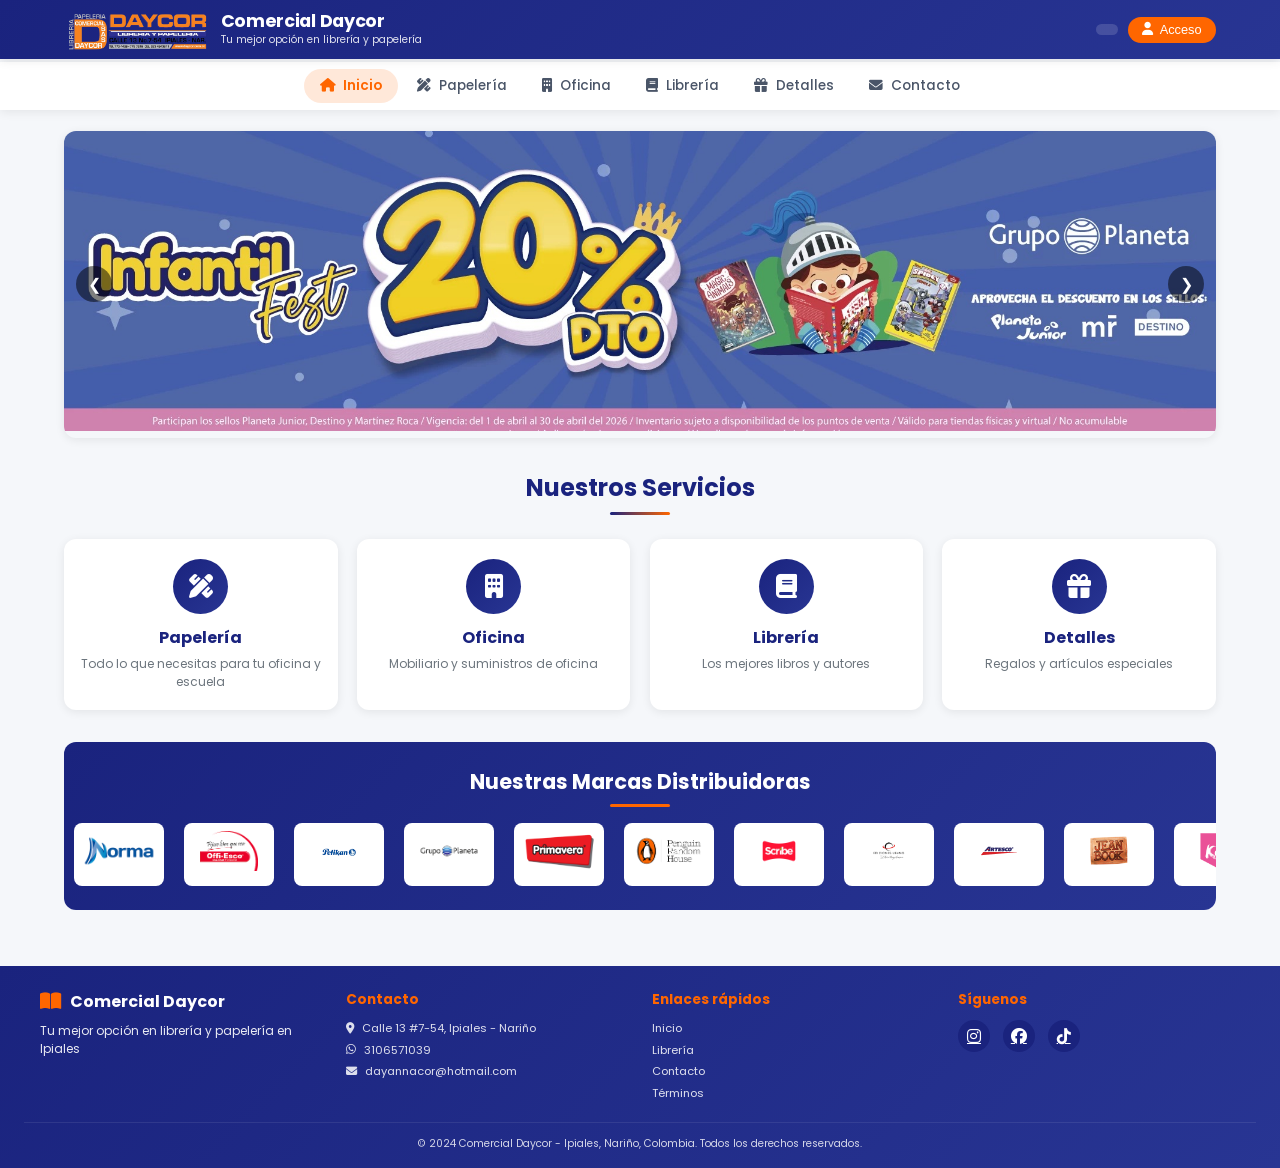
<file: index.html>
<!DOCTYPE html>
<html lang="es">
<head>
    <meta charset="UTF-8">
    <meta name="viewport" content="width=device-width, initial-scale=1.0, user-scalable=yes, viewport-fit=cover">
    <title>Comercial Daycor - Librería y Papelería</title>
    <link rel="stylesheet" href="styles.css">
    <link href="https://fonts.googleapis.com/css2?family=Poppins:wght@300;400;500;600;700;800&display=swap" rel="stylesheet">
    <link rel="stylesheet" href="https://cdnjs.cloudflare.com/ajax/libs/font-awesome/6.4.0/css/all.min.css">
    <script src="https://cdn.sheetjs.com/xlsx-0.20.2/package/dist/xlsx.full.min.js"></script>
</head>
<body>
    <header>
        <div class="header-container">
            <div class="logo-container">
                <img src="img/Logo_Sin_fondo.png" alt="Logo Daycor" class="logo" onerror="this.src='https://placehold.co/40x40/1a237e/white?text=DC'">
                <div class="logo-text">
                    <h1 class="empresa-nombre">Comercial Daycor</h1>
                    <span class="empresa-slogan">Tu mejor opción en librería y papelería</span>
                </div>
            </div>
            <div class="user-actions">
                <div id="userInfo" class="user-info"></div>
                <button id="cartBtn" class="btn-cart" style="display: none;"><i class="fas fa-shopping-cart"></i><span class="cart-count" id="cartCount">0</span></button>
                <button id="loginBtn" class="btn-login"><i class="fas fa-user"></i> <span>Acceso</span></button>
                <button id="logoutBtn" class="btn-logout" style="display: none;"><i class="fas fa-sign-out-alt"></i> <span>Salir</span></button>
            </div>
        </div>
    </header>

    <nav class="main-nav">
        <div class="nav-container">
            <ul class="nav-menu" id="navMenu">
                <li class="nav-item active" data-modulo="inicio"><a href="#inicio"><i class="fas fa-home"></i><span>Inicio</span></a></li>
                <li class="nav-item" data-modulo="papeleria"><a href="#papeleria"><i class="fas fa-pencil-ruler"></i><span>Papelería</span></a></li>
                <li class="nav-item" data-modulo="oficina"><a href="#oficina"><i class="fas fa-building"></i><span>Oficina</span></a></li>
                <li class="nav-item" data-modulo="libreria"><a href="#libreria"><i class="fas fa-book"></i><span>Librería</span></a></li>
                <li class="nav-item" data-modulo="detalles"><a href="#detalles"><i class="fas fa-gift"></i><span>Detalles</span></a></li>
                <li class="nav-item" data-modulo="contacto"><a href="#contacto"><i class="fas fa-envelope"></i><span>Contacto</span></a></li>
                <li class="nav-item admin-only-item" data-modulo="admin" id="adminNavItem" style="display: none;"><a href="#admin"><i class="fas fa-cog"></i><span>Administración</span></a></li>
            </ul>
        </div>
    </nav>

    <main class="main-content" id="mainContent">
        <!-- Página de Inicio -->
        <div id="inicio" class="page active">
            <section class="carousel-section">
                <div class="carousel-container">
                    <div class="carousel-slides">
                        <div class="carousel-slide"><img src="img/promociones/promocion_1.jpg" alt="Ofertas de Temporada" onerror="this.src='https://placehold.co/1200x350/1a237e/white?text=Ofertas+de+Temporada'"></div>
                        <div class="carousel-slide"><img src="img/promociones/promocion_2.jpg" alt="Descuentos en Librería" onerror="this.src='https://placehold.co/1200x350/ff6600/white?text=Descuentos+en+Librería'"></div>
                        <div class="carousel-slide"><img src="img/promociones/promocion_3.jpg" alt="Ofertas en Papelería" onerror="this.src='https://placehold.co/1200x350/1a237e/white?text=Ofertas+en+Papelería'"></div>
                    </div>
                    <button class="carousel-btn prev" id="prevBtn">❮</button>
                    <button class="carousel-btn next" id="nextBtn">❯</button>
                </div>
            </section>

            <section class="modules-cards">
                <h2 class="section-title">Nuestros Servicios</h2>
                <div class="cards-grid">
                    <div class="module-card" data-modulo="papeleria"><div class="module-card-icon"><i class="fas fa-pencil-ruler"></i></div><h3>Papelería</h3><p>Todo lo que necesitas para tu oficina y escuela</p></div>
                    <div class="module-card" data-modulo="oficina"><div class="module-card-icon"><i class="fas fa-building"></i></div><h3>Oficina</h3><p>Mobiliario y suministros de oficina</p></div>
                    <div class="module-card" data-modulo="libreria"><div class="module-card-icon"><i class="fas fa-book"></i></div><h3>Librería</h3><p>Los mejores libros y autores</p></div>
                    <div class="module-card" data-modulo="detalles"><div class="module-card-icon"><i class="fas fa-gift"></i></div><h3>Detalles</h3><p>Regalos y artículos especiales</p></div>
                </div>
            </section>

            <section class="brands-section" id="brandsSection">
                <h2 class="section-title">Nuestras Marcas Distribuidoras</h2>
                <div class="brands-carousel-container">
                    <div class="brands-carousel" id="brandsCarousel">
                        <div class="brand-item"><img src="img/logo_Norma_sin_fondo.png" alt="Norma" onerror="this.src='https://placehold.co/80x50/ffffff/1a237e?text=Norma'"></div>
                        <div class="brand-item"><img src="img/logo_offiesco_Sin_Fondo.png" alt="Offiesco" onerror="this.src='https://placehold.co/80x50/ffffff/1a237e?text=Offiesco'"></div>
                        <div class="brand-item"><img src="img/logo_pelikan_Sin_Fondo.png" alt="Pelikan" onerror="this.src='https://placehold.co/80x50/ffffff/1a237e?text=Pelikan'"></div>
                        <div class="brand-item"><img src="img/Logo_planeta_Sin_Fondo.png" alt="Planeta" onerror="this.src='https://placehold.co/80x50/ffffff/1a237e?text=Planeta'"></div>
                        <div class="brand-item"><img src="img/logo_primavera_Sin_Fondo.png" alt="Primavera" onerror="this.src='https://placehold.co/80x50/ffffff/1a237e?text=Primavera'"></div>
                        <div class="brand-item"><img src="img/logo_random_Sin_Fondo.png" alt="Random" onerror="this.src='https://placehold.co/80x50/ffffff/1a237e?text=Random'"></div>
                        <div class="brand-item"><img src="img/logo_scribe_Sin_Fondo.png" alt="Scribe" onerror="this.src='https://placehold.co/80x50/ffffff/1a237e?text=Scribe'"></div>
                        <div class="brand-item"><img src="img/logo_urano_sin_fondo.png" alt="Urano" onerror="this.src='https://placehold.co/80x50/ffffff/1a237e?text=Urano'"></div>
                        <div class="brand-item"><img src="img/Logo_Artesco_Sin_Fondo.png" alt="Artesco" onerror="this.src='https://placehold.co/80x50/ffffff/1a237e?text=Artesco'"></div>
                        <div class="brand-item"><img src="img/Logo_JeanBook__Sin_Fondo.png" alt="Jean Book" onerror="this.src='https://placehold.co/80x50/ffffff/1a237e?text=Jean+Book'"></div>
                        <div class="brand-item"><img src="img/Logo_Kiut_Sin_Fondo.png" alt="Kiut" onerror="this.src='https://placehold.co/80x50/ffffff/1a237e?text=Kiut'"></div>
                    </div>
                </div>
            </section>
        </div>

        <!-- Módulos en construcción -->
        <div id="papeleria" class="page"><div class="construction"><i class="fas fa-hard-hat"></i><h2>Módulo Papelería</h2><p>Pronto tendremos disponible toda nuestra línea de papelería</p><div class="construction-progress"><div class="progress-bar"></div><span>En desarrollo... 60%</span></div></div></div>
        <div id="oficina" class="page"><div class="construction"><i class="fas fa-hard-hat"></i><h2>Módulo Oficina</h2><p>Estamos preparando el mejor mobiliario para tu oficina</p><div class="construction-progress"><div class="progress-bar"></div><span>En desarrollo... 40%</span></div></div></div>
        <div id="detalles" class="page"><div class="construction"><i class="fas fa-hard-hat"></i><h2>Módulo Detalles</h2><p>Pronto encontrarás los mejores detalles y regalos</p><div class="construction-progress"><div class="progress-bar"></div><span>En desarrollo... 30%</span></div></div></div>

        <!-- Módulo Librería -->
        <div id="libreria" class="page">
            <div class="library-layout">
                <aside class="library-filters">
                    <div class="filter-section"><h3><i class="fas fa-search"></i> Búsqueda</h3><input type="text" id="searchBooksInput" placeholder="Buscar libros..."></div>
                    <div class="filter-section"><h3><i class="fas fa-tag"></i> Categorías</h3><div class="filter-options"><label><input type="checkbox" class="category-filter" value="Romance"> Romance</label><label><input type="checkbox" class="category-filter" value="Acción"> Acción</label><label><input type="checkbox" class="category-filter" value="Suspenso"> Suspenso</label><label><input type="checkbox" class="category-filter" value="Superación"> Superación</label><label><input type="checkbox" class="category-filter" value="Ciencia Ficción"> Ciencia Ficción</label><label><input type="checkbox" class="category-filter" value="Aventura"> Aventura</label></div></div>
                    <div class="filter-section"><h3><i class="fas fa-building"></i> Editoriales</h3><div class="filter-options" id="publisherFilters"></div></div>
                    <div class="filter-section"><h3><i class="fas fa-user"></i> Autores</h3><div class="filter-options" id="authorFilters"></div></div>
                    <div class="filter-section"><h3><i class="fas fa-dollar-sign"></i> Rango de Precios</h3><div class="price-range"><input type="range" id="priceMin" min="0" max="200000" step="5000" value="0"><input type="range" id="priceMax" min="0" max="200000" step="5000" value="200000"><div class="price-values"><span>$<span id="minPriceVal">0</span></span><span>$<span id="maxPriceVal">200,000</span></span></div></div></div>
                    <div class="filter-section"><h3><i class="fas fa-fire"></i> Promociones</h3><label><input type="checkbox" id="promoOnly"> Solo en promoción</label></div>
                    <button id="clearFilters" class="btn-clear-filters"><i class="fas fa-eraser"></i> Limpiar filtros</button>
                </aside>

                <div class="library-main">
                    <div class="library-header"><h2><i class="fas fa-book-open"></i> Librería Daycor</h2><div class="library-actions"><select id="sortBy" class="sort-select"><option value="default">Ordenar por</option><option value="price_asc">Precio: menor a mayor</option><option value="price_desc">Precio: mayor a menor</option><option value="title_asc">Título: A-Z</option><option value="title_desc">Título: Z-A</option></select><div class="view-toggle"><button class="view-btn active" data-view="grid"><i class="fas fa-th"></i></button><button class="view-btn" data-view="list"><i class="fas fa-list"></i></button></div></div></div>
                    <div class="books-grid-view" id="libreriaProductsGrid"></div>
                </div>
            </div>
        </div>

        <!-- Módulo Contacto -->
        <div id="contacto" class="page">
            <div class="contact-container">
                <div class="contact-info">
                    <h2><i class="fas fa-map-marker-alt"></i> Nuestras Sedes</h2>
                    <div class="sede"><h3><i class="fas fa-star"></i> Sede Principal</h3><p><i class="fas fa-location-dot"></i> Calle 13 #7-54, Ipiales - Nariño</p><p><i class="fas fa-clock"></i> Lunes a Sábado 8:00 AM - 7:00 PM</p></div>
                    <div class="sede"><h3><i class="fas fa-store"></i> Sucursal</h3><p><i class="fas fa-location-dot"></i> Carrera 6 #14-82, Ipiales - Nariño</p><p><i class="fas fa-clock"></i> Lunes a Sábado 9:00 AM - 6:00 PM</p></div>
                    <div class="contact-details"><h3><i class="fas fa-phone"></i> Contacto</h3><p><i class="fab fa-whatsapp"></i> WhatsApp: 3106571039</p><p><i class="fas fa-envelope"></i> Correo: dayannacor@hotmail.com</p></div>
                    <div class="social-links"><h3>Redes Sociales</h3><div class="social-icons"><a href="#"><i class="fab fa-instagram"></i></a><a href="#"><i class="fab fa-facebook"></i></a><a href="#"><i class="fab fa-tiktok"></i></a></div></div>
                </div>
                <div class="contact-form">
                    <h2><i class="fas fa-comment-alt"></i> PQRS</h2>
                    <form id="pqrsForm">
                        <input type="text" id="contactName" placeholder="Nombre Completo" required>
                        <input type="email" id="contactEmail" placeholder="Correo Electrónico" required>
                        <input type="tel" id="contactPhone" placeholder="Teléfono" required>
                        <select id="requestType" required><option value="">Tipo de Solicitud</option><option value="Petición">📝 Petición</option><option value="Queja">⚠️ Queja</option><option value="Reclamo">📢 Reclamo</option><option value="Sugerencia">💡 Sugerencia</option></select>
                        <input type="text" id="contactSubject" placeholder="Asunto" required>
                        <textarea id="contactMessage" placeholder="Descripción" rows="5" required></textarea>
                        <button type="submit" class="btn-submit"><i class="fas fa-paper-plane"></i> Enviar</button>
                    </form>
                </div>
            </div>
        </div>

        <!-- Página de Administración -->
        <div id="admin" class="page">
            <div class="admin-layout">
                <aside class="admin-vertical-menu">
                    <div class="admin-menu-header"><i class="fas fa-user-shield"></i><h3>Panel de Control</h3><p>Bienvenido, <span id="adminName"></span></p></div>
                    <nav class="admin-vertical-nav">
                        <a href="#" class="admin-vertical-link active" data-admin-section="products"><i class="fas fa-boxes"></i><div class="admin-link-info"><span class="admin-link-title">Gestión de Productos</span><span class="admin-link-desc">Administrar inventario</span></div></a>
                        <a href="#" class="admin-vertical-link" data-admin-section="users"><i class="fas fa-users"></i><div class="admin-link-info"><span class="admin-link-title">Gestión de Usuarios</span><span class="admin-link-desc">Administrar cuentas</span></div></a>
                        <a href="#" class="admin-vertical-link" data-admin-section="menus"><i class="fas fa-bars"></i><div class="admin-link-info"><span class="admin-link-title">Gestión de Menús</span><span class="admin-link-desc">Activar/Inactivar módulos</span></div></a>
                        <a href="#" class="admin-vertical-link" data-admin-section="coupons"><i class="fas fa-ticket-alt"></i><div class="admin-link-info"><span class="admin-link-title">Gestión de Cupones</span><span class="admin-link-desc">Crear códigos de descuento</span></div></a>
                        <a href="#" class="admin-vertical-link" data-admin-section="images"><i class="fas fa-images"></i><div class="admin-link-info"><span class="admin-link-title">Gestión de Imágenes</span><span class="admin-link-desc">Administrar banners</span></div></a>
                    </nav>
                    <div class="admin-menu-footer"><button id="adminLogoutBtn" class="btn-admin-logout"><i class="fas fa-sign-out-alt"></i> Cerrar Sesión Admin</button></div>
                </aside>

                <div class="admin-content">
                    <!-- Gestión de Productos -->
                    <div id="adminProductsSection" class="admin-section active">
                        <div class="admin-container">
                            <h2><i class="fas fa-boxes"></i> Gestión de Productos</h2>
                            <div class="admin-tabs"><button class="admin-tab active" data-module-tab="papeleria">Papelería</button><button class="admin-tab" data-module-tab="oficina">Oficina</button><button class="admin-tab" data-module-tab="libreria">Librería</button><button class="admin-tab" data-module-tab="detalles">Detalles</button></div>
                            
                            <div class="bulk-upload-section"><h3><i class="fas fa-file-excel"></i> Carga Masiva</h3><div class="bulk-upload-info"><button id="downloadTemplateBtn" class="btn-template"><i class="fas fa-download"></i> Plantilla</button><button id="downloadCurrentDataBtn" class="btn-template btn-current"><i class="fas fa-database"></i> Exportar Datos</button><button id="uploadExcelBtn" class="btn-upload"><i class="fas fa-upload"></i> Cargar Excel</button><input type="file" id="excelUpload" accept=".xlsx, .xls, .csv" style="display: none;"><button id="updateFromExcelBtn" class="btn-update"><i class="fas fa-sync-alt"></i> Actualizar</button><span id="selectedModule" class="selected-module">Papelería</span></div></div>
                            
                            <div class="product-form">
                                <h3><i class="fas fa-plus-circle"></i> Agregar Producto</h3>
                                <div class="form-row-group"><div class="form-group"><label>Código:</label><input type="text" id="productCode" placeholder="Ej: PAP-001"></div><div class="form-group"><label>Referencia:</label><input type="text" id="productReference" placeholder="Ej: REF-001"></div></div>
                                <div class="form-group"><label>Descripción:</label><input type="text" id="productDescription" placeholder="Nombre del producto"></div>
                                <div class="form-row-group"><div class="form-group"><label>Precio Unitario:</label><input type="number" id="productPriceUnit" placeholder="0"></div><div class="form-group"><label>Precio x6:</label><input type="number" id="productPricePack" placeholder="0"></div></div>
                                <div class="form-group"><label>URL Imagen:</label><input type="text" id="productImageUrl" placeholder="https://placehold.co/300x200/1a237e/white?text=Producto"></div>
                                <div class="form-group" id="bookSummaryField" style="display:none"><label><i class="fas fa-align-left"></i> Resumen del libro:</label><textarea id="productSummary" rows="3" placeholder="Escriba un resumen del libro..." style="width:100%;padding:0.6rem;border:2px solid #e0e5ec;border-radius:8px"></textarea></div>
                                <div class="form-row-group"><div class="form-group"><label>Estado:</label><select id="productStatus"><option value="activo">Activo</option><option value="inactivo">Inactivo</option></select></div></div>
                                <button id="saveProductBtn" class="btn-save"><i class="fas fa-save"></i> Guardar</button>
                            </div>
                            
                            <div class="products-section"><h3>Productos</h3><div class="products-grid" id="productsGrid"></div></div>
                        </div>
                    </div>

                    <!-- Gestión de Usuarios -->
                    <div id="adminUsersSection" class="admin-section"><div class="admin-container"><h2><i class="fas fa-users"></i> Gestión de Usuarios</h2><div class="users-actions"><button id="activateAllUsers" class="btn-action btn-success"><i class="fas fa-check-double"></i> Activar Todos</button><button id="deactivateAllUsers" class="btn-action btn-danger"><i class="fas fa-ban"></i> Inactivar Todos</button></div><div class="users-table-container"><table class="users-table"><thead><tr><th><input type="checkbox" id="selectAllUsers"></th><th>ID</th><th>Nombre</th><th>Correo</th><th>Teléfono</th><th>Rol</th><th>Estado</th><th>Acciones</th></tr></thead><tbody id="usersTableBody"></tbody></table></div></div></div>

                    <!-- Gestión de Menús -->
                    <div id="adminMenusSection" class="admin-section"><div class="admin-container"><h2><i class="fas fa-bars"></i> Gestión de Menús</h2><div class="menus-grid" id="menusGrid"><div class="menu-item" data-menu="papeleria"><div class="menu-icon"><i class="fas fa-pencil-ruler"></i></div><div class="menu-info"><h3>Papelería</h3><p>Módulo de productos de papelería</p></div><label class="switch"><input type="checkbox" class="menu-toggle" data-menu="papeleria"><span class="slider round"></span></label></div><div class="menu-item" data-menu="oficina"><div class="menu-icon"><i class="fas fa-building"></i></div><div class="menu-info"><h3>Oficina</h3><p>Módulo de productos de oficina</p></div><label class="switch"><input type="checkbox" class="menu-toggle" data-menu="oficina"><span class="slider round"></span></label></div><div class="menu-item" data-menu="libreria"><div class="menu-icon"><i class="fas fa-book"></i></div><div class="menu-info"><h3>Librería</h3><p>Módulo de libros y publicaciones</p></div><label class="switch"><input type="checkbox" class="menu-toggle" data-menu="libreria"><span class="slider round"></span></label></div><div class="menu-item" data-menu="detalles"><div class="menu-icon"><i class="fas fa-gift"></i></div><div class="menu-info"><h3>Detalles</h3><p>Módulo de regalos y detalles</p></div><label class="switch"><input type="checkbox" class="menu-toggle" data-menu="detalles"><span class="slider round"></span></label></div><div class="menu-item" data-menu="contacto"><div class="menu-icon"><i class="fas fa-envelope"></i></div><div class="menu-info"><h3>Contacto</h3><p>Módulo de contacto y PQRS</p></div><label class="switch"><input type="checkbox" class="menu-toggle" data-menu="contacto"><span class="slider round"></span></label></div></div></div></div>

                    <!-- Gestión de Cupones -->
                    <div id="adminCouponsSection" class="admin-section"><div class="admin-container"><h2><i class="fas fa-ticket-alt"></i> Gestión de Cupones</h2><div class="coupon-form"><h3>Crear Nuevo Cupón</h3><div class="form-row"><input type="text" id="couponCode" placeholder="Código del cupón"></div><div class="form-row"><input type="date" id="couponStartDate"></div><div class="form-row"><input type="date" id="couponEndDate"></div><div class="form-row"><input type="number" id="couponDiscount" placeholder="% Descuento"></div><button id="createCouponBtn" class="btn-save"><i class="fas fa-plus"></i> Crear Cupón</button></div><div class="coupons-section"><h3>Cupones Existentes</h3><div class="coupons-grid" id="couponsGrid"></div></div></div></div>

                    <!-- Gestión de Imágenes -->
                    <div id="adminImagesSection" class="admin-section"><div class="admin-container"><h2><i class="fas fa-images"></i> Gestión de Imágenes</h2><div class="image-form"><h3>Agregar Nueva Imagen</h3><div class="form-row"><input type="text" id="imageModule" placeholder="Módulo"></div><div class="form-row"><input type="text" id="imageName" placeholder="Nombre"></div><div class="form-row"><input type="text" id="imageUrl" placeholder="URL"></div><div class="form-row"><input type="text" id="imageFunction" placeholder="Funcionalidad"></div><button id="addImageBtn" class="btn-save"><i class="fas fa-plus"></i> Agregar</button></div><div class="images-section"><h3>Imágenes del Sistema</h3><div class="images-grid" id="imagesGrid"></div></div></div></div>
                </div>
            </div>
        </div>
    </main>

    <footer>
        <div class="footer-content">
            <div class="footer-info"><div class="footer-logo-text"><i class="fas fa-book-open"></i><h3>Comercial Daycor</h3></div><p>Tu mejor opción en librería y papelería en Ipiales</p></div>
            <div class="footer-contact"><h4>Contacto</h4><p><i class="fas fa-map-marker-alt"></i> Calle 13 #7-54, Ipiales - Nariño</p><p><i class="fab fa-whatsapp"></i> 3106571039</p><p><i class="fas fa-envelope"></i> dayannacor@hotmail.com</p></div>
            <div class="footer-links"><h4>Enlaces rápidos</h4><a href="#inicio">Inicio</a><a href="#libreria">Librería</a><a href="#contacto">Contacto</a><a href="#">Términos</a></div>
            <div class="footer-social"><h4>Síguenos</h4><div class="social-icons"><a href="#"><i class="fab fa-instagram"></i></a><a href="#"><i class="fab fa-facebook"></i></a><a href="#"><i class="fab fa-tiktok"></i></a></div></div>
        </div>
        <div class="footer-bottom"><p>&copy; 2024 Comercial Daycor - Ipiales, Nariño, Colombia. Todos los derechos reservados.</p></div>
    </footer>

    <!-- Modales -->
    <div id="loginModal" class="modal"><div class="modal-content"><span class="close">&times;</span><h2><i class="fas fa-sign-in-alt"></i> Acceso</h2><div id="loginTabs"><button class="tab-btn active" data-tab="login">Login</button><button class="tab-btn" data-tab="register">Registro</button><button class="tab-btn" data-tab="recover">Recuperar</button></div>
    <div id="loginTab" class="tab-content active"><form id="loginForm"><div class="input-group"><i class="fas fa-envelope"></i><input type="email" id="loginEmail" placeholder="Correo" required></div><div class="input-group"><i class="fas fa-lock"></i><input type="password" id="loginPassword" placeholder="Contraseña" required></div><button type="submit" class="btn-login-submit"><i class="fas fa-arrow-right"></i> Ingresar</button></form><div class="demo-credentials"><small><i class="fas fa-info-circle"></i> Admin: dayannacor@hotmail.com / Admin1234*</small></div></div>
    <div id="registerTab" class="tab-content"><form id="registerForm"><div class="input-group"><i class="fas fa-user"></i><input type="text" id="regName" placeholder="Nombre" required></div><div class="input-group"><i class="fas fa-envelope"></i><input type="email" id="regEmail" placeholder="Correo" required></div><div class="input-group"><i class="fas fa-phone"></i><input type="tel" id="regPhone" placeholder="Teléfono" required></div><div class="input-group"><i class="fas fa-map-marker-alt"></i><input type="text" id="regAddress" placeholder="Dirección" required></div><div class="input-group"><i class="fas fa-lock"></i><input type="password" id="regPassword" placeholder="Contraseña" required></div><div class="input-group"><i class="fas fa-lock"></i><input type="password" id="regConfirmPassword" placeholder="Confirmar" required></div><label class="checkbox-label"><input type="checkbox" id="termsCheckbox" required><span>Acepto términos y condiciones</span></label><button type="submit" class="btn-register"><i class="fas fa-user-plus"></i> Registrarse</button></form></div>
    <div id="recoverTab" class="tab-content"><form id="recoverForm"><div class="input-group"><i class="fas fa-envelope"></i><input type="email" id="recoverEmail" placeholder="Correo" required></div><button type="submit" class="btn-recover"><i class="fas fa-paper-plane"></i> Enviar</button></form></div></div></div>

    <!-- Modal del Carrito -->
    <div id="cartModal" class="modal"><div class="modal-content cart-modal" style="max-width:700px"><span class="close-cart">&times;</span><h2><i class="fas fa-shopping-cart"></i> 🛒 Carrito de Cotización</h2><div style="background:#f5f7fa;padding:1rem;border-radius:12px;margin-bottom:1rem"><div style="display:flex;gap:0.5rem;align-items:center;flex-wrap:wrap"><input type="text" id="couponInput" placeholder="🎫 Ingrese código de cupón" style="flex:1;padding:0.6rem;border:2px solid #e0e5ec;border-radius:8px"><button id="applyCouponBtn" style="background:#1a237e;color:white;border:none;padding:0.6rem 1rem;border-radius:8px;cursor:pointer">✅ Aplicar</button><button id="removeCouponBtn" style="background:#9e9e9e;color:white;border:none;padding:0.6rem 1rem;border-radius:8px;cursor:pointer">❌ Quitar</button></div><div id="couponInfo" style="margin-top:0.5rem;font-size:0.8rem;color:#ff6600"></div></div><div id="cartItems" class="cart-items" style="max-height:350px;overflow-y:auto"></div><div style="padding:1rem;border-top:2px solid #ff6600;margin-top:0.5rem"><div style="display:flex;justify-content:space-between;margin-bottom:0.5rem"><span>📊 Subtotal:</span><span style="font-weight:bold">$<span id="cartTotal">0</span></span></div><div style="display:flex;justify-content:space-between;margin-bottom:0.5rem;color:#4CAF50"><span>🎫 Descuento:</span><span style="font-weight:bold">-$<span id="cartDiscount">0</span></span></div><div style="display:flex;justify-content:space-between;font-size:1.2rem;border-top:1px solid #e0e5ec;padding-top:0.5rem"><span>💰 <strong>TOTAL:</strong></span><span style="font-weight:bold;color:#ff6600">$<span id="cartFinalTotal">0</span></span></div></div><div class="cart-actions" style="display:flex;gap:1rem;justify-content:flex-end;padding:1rem"><button id="clearCartBtn" class="btn-clear-cart" style="background:#f44336;color:white;border:none;padding:0.6rem 1rem;border-radius:8px;cursor:pointer"><i class="fas fa-trash-alt"></i> Vaciar carrito</button><button id="continueShopping" class="btn-continue" style="background:#1a237e;color:white;border:none;padding:0.6rem 1rem;border-radius:8px;cursor:pointer"><i class="fas fa-arrow-left"></i> Seguir comprando</button><button id="sendWhatsApp" class="btn-send" style="background:#25D366;color:white;border:none;padding:0.6rem 1rem;border-radius:8px;cursor:pointer"><i class="fab fa-whatsapp"></i> Enviar por WhatsApp</button></div></div></div>

    <!-- Modal detalle del libro -->
    <div id="bookDetailModal" class="modal"><div class="modal-content book-detail-modal" style="max-width:700px"><span class="close-book-detail" style="position:absolute;right:1rem;top:1rem;font-size:1.2rem;cursor:pointer">&times;</span><div id="bookDetailContent" class="book-detail-container"></div></div></div>

    <!-- Modal editar producto (Admin) -->
    <div id="editProductModal" class="modal"><div class="modal-content edit-product-modal" style="max-width:700px"><span class="close-edit-modal" style="position:absolute;right:1rem;top:1rem;font-size:1.2rem;cursor:pointer">&times;</span><h2><i class="fas fa-edit"></i> Editar Producto</h2><form id="editProductForm" class="edit-product-form" style="max-height:70vh;overflow-y:auto;padding-right:0.5rem"><div class="form-row-group"><div class="form-group"><label><i class="fas fa-barcode"></i> Código:</label><input type="text" id="editProductCode" readonly></div><div class="form-group"><label><i class="fas fa-tag"></i> Referencia:</label><input type="text" id="editProductReference"></div></div><div class="form-group"><label><i class="fas fa-heading"></i> Descripción:</label><input type="text" id="editProductDescription"></div><div class="form-row-group"><div class="form-group"><label><i class="fas fa-dollar-sign"></i> Precio Unitario:</label><input type="number" id="editProductPriceUnit" step="1000"></div><div class="form-group"><label><i class="fas fa-boxes"></i> Precio x6:</label><input type="number" id="editProductPricePack" step="1000"></div></div><div class="form-group"><label><i class="fas fa-image"></i> URL Imagen:</label><input type="text" id="editProductImageUrl" placeholder="https://placehold.co/300x200/1a237e/white?text=Producto"></div><div id="editBookFields" style="display:none"><div class="form-row-group"><div class="form-group"><label><i class="fas fa-user"></i> Autor:</label><input type="text" id="editBookAuthor"></div><div class="form-group"><label><i class="fas fa-building"></i> Editorial:</label><select id="editBookPublisher" style="width:100%;padding:0.5rem;border:2px solid #e0e5ec;border-radius:8px"><option value="Planeta">Planeta</option><option value="Random Penguin">Random Penguin</option><option value="Urano">Urano</option><option value="Pan House">Pan House</option><option value="Alfaguara">Alfaguara</option><option value="Salamandra">Salamandra</option></select></div></div><div class="form-group"><label><i class="fas fa-tags"></i> Categorías:</label><div id="editBookCategories" class="categories-checkbox-group"></div></div><div class="form-group"><label><i class="fas fa-fire"></i> Promoción:</label><select id="editBookPromotion"><option value="false">No</option><option value="true">Sí</option></select></div><div class="form-group"><label><i class="fas fa-align-left"></i> Resumen:</label><textarea id="editBookSummary" rows="4" placeholder="Escriba un resumen del libro..." style="width:100%;padding:0.6rem;border:2px solid #e0e5ec;border-radius:8px"></textarea></div></div><div class="form-row-group"><div class="form-group"><label><i class="fas fa-power-off"></i> Estado:</label><select id="editProductStatus"><option value="activo">✅ Activo</option><option value="inactivo">⛔ Inactivo</option></select></div></div><div class="form-actions" style="display:flex;gap:1rem;margin-top:1rem"><button type="submit" class="btn-save"><i class="fas fa-save"></i> Guardar</button><button type="button" class="btn-cancel" id="cancelEditBtn"><i class="fas fa-times"></i> Cancelar</button></div></form></div></div>

    <script src="app.js"></script>
</body>
</html>
</file>
<file: styles.css>
* {
    margin: 0;
    padding: 0;
    box-sizing: border-box;
}

:root {
    --azul-oscuro: #1a237e;
    --azul-medio: #283593;
    --naranja-banco: #ff6600;
    --naranja-claro: #ff8533;
    --gris-claro: #f5f7fa;
    --gris-medio: #e0e5ec;
    --gris-oscuro: #6c757d;
    --blanco: #ffffff;
    --verde-whatsapp: #25D366;
    --rojo-error: #f44336;
    --sombra: 0 2px 10px rgba(0,0,0,0.08);
    --sombra-hover: 0 8px 25px rgba(0,0,0,0.12);
    --transition: all 0.3s ease;
    --border-radius: 12px;
    --border-radius-sm: 8px;
}

body {
    font-family: 'Poppins', sans-serif;
    background-color: var(--gris-claro);
    color: #2c3e50;
    line-height: 1.5;
    min-height: 100vh;
    display: flex;
    flex-direction: column;
}

header {
    background: linear-gradient(135deg, var(--azul-oscuro), var(--azul-medio));
    color: var(--blanco);
    padding: 0.6rem 0;
    position: sticky;
    top: 0;
    z-index: 1000;
    box-shadow: var(--sombra);
}

.header-container {
    max-width: 1200px;
    margin: 0 auto;
    padding: 0 1.5rem;
    display: flex;
    justify-content: space-between;
    align-items: center;
    flex-wrap: wrap;
    gap: 0.8rem;
}

.logo-container {
    display: flex;
    align-items: center;
    gap: 0.8rem;
}

.logo {
    height: 40px;
    width: auto;
    object-fit: contain;
}

.logo-text {
    display: flex;
    flex-direction: column;
}

.empresa-nombre {
    font-size: 1.1rem;
    font-weight: 700;
    color: var(--blanco);
    letter-spacing: -0.3px;
    line-height: 1.2;
}

.empresa-slogan {
    font-size: 0.65rem;
    opacity: 0.85;
    color: var(--blanco);
}

.user-actions {
    display: flex;
    gap: 0.6rem;
    align-items: center;
}

.user-info {
    font-size: 0.8rem;
    background: rgba(255,255,255,0.15);
    padding: 0.35rem 0.7rem;
    border-radius: 20px;
    color: var(--blanco);
}

.btn-login, .btn-logout, .btn-cart {
    padding: 0.35rem 0.9rem;
    border: none;
    border-radius: 20px;
    cursor: pointer;
    font-weight: 500;
    transition: var(--transition);
    font-size: 0.8rem;
    display: flex;
    align-items: center;
    gap: 0.4rem;
}

.btn-login {
    background-color: var(--naranja-banco);
    color: var(--blanco);
}

.btn-login:hover {
    background-color: #e65c00;
    transform: translateY(-2px);
}

.btn-logout {
    background-color: #dc3545;
    color: var(--blanco);
}

.btn-cart {
    background-color: var(--verde-whatsapp);
    color: var(--blanco);
    position: relative;
}

.btn-cart .cart-count {
    background-color: var(--naranja-banco);
    border-radius: 50%;
    width: 18px;
    height: 18px;
    display: inline-flex;
    align-items: center;
    justify-content: center;
    font-size: 0.65rem;
    font-weight: bold;
    position: absolute;
    top: -8px;
    right: -8px;
}

.main-nav {
    background-color: var(--blanco);
    box-shadow: var(--sombra);
    position: sticky;
    top: 62px;
    z-index: 999;
}

.nav-container {
    max-width: 1200px;
    margin: 0 auto;
    padding: 0 1.5rem;
}

.nav-menu {
    display: flex;
    list-style: none;
    gap: 0.2rem;
    padding: 0.4rem 0;
    flex-wrap: wrap;
    justify-content: center;
}

.nav-item a {
    text-decoration: none;
    color: #4a5568;
    font-weight: 500;
    padding: 0.45rem 1rem;
    display: flex;
    align-items: center;
    gap: 0.5rem;
    transition: var(--transition);
    border-radius: 25px;
    font-size: 0.85rem;
}

.nav-item a:hover {
    color: var(--naranja-banco);
    background-color: rgba(255,102,0,0.1);
}

.nav-item.active a {
    color: var(--naranja-banco);
    background-color: rgba(255,102,0,0.15);
    font-weight: 600;
}

.nav-item[style*="display: none"] {
    display: none !important;
}

.main-content {
    max-width: 1200px;
    margin: 0 auto;
    padding: 1.5rem;
    flex: 1;
}

.page {
    display: none;
    animation: fadeIn 0.3s ease;
}

.page.active {
    display: block;
}

@keyframes fadeIn {
    from { opacity: 0; transform: translateY(10px); }
    to { opacity: 1; transform: translateY(0); }
}

.carousel-section {
    margin-bottom: 2rem;
}

.carousel-container {
    position: relative;
    overflow: hidden;
    border-radius: var(--border-radius);
    box-shadow: var(--sombra);
}

.carousel-slides {
    display: flex;
    transition: transform 0.5s ease;
}

.carousel-slide {
    min-width: 100%;
}

.carousel-slide img {
    width: 100%;
    height: 300px;
    object-fit: cover;
}

.carousel-btn {
    position: absolute;
    top: 50%;
    transform: translateY(-50%);
    background-color: rgba(0,0,0,0.5);
    color: var(--blanco);
    border: none;
    width: 36px;
    height: 36px;
    cursor: pointer;
    font-size: 1rem;
    transition: var(--transition);
    border-radius: 50%;
    display: flex;
    align-items: center;
    justify-content: center;
}

.carousel-btn:hover {
    background-color: var(--naranja-banco);
}

.prev {
    left: 12px;
}

.next {
    right: 12px;
}

.section-title {
    text-align: center;
    font-size: 1.5rem;
    margin-bottom: 1.5rem;
    color: var(--azul-oscuro);
    position: relative;
    padding-bottom: 0.6rem;
}

.section-title::after {
    content: '';
    position: absolute;
    bottom: 0;
    left: 50%;
    transform: translateX(-50%);
    width: 60px;
    height: 3px;
    background: linear-gradient(90deg, var(--azul-oscuro), var(--naranja-banco));
    border-radius: 3px;
}

.cards-grid {
    display: grid;
    grid-template-columns: repeat(4, 1fr);
    gap: 1.2rem;
    margin-bottom: 2rem;
}

@media (max-width: 900px) {
    .cards-grid {
        grid-template-columns: repeat(2, 1fr);
    }
}

@media (max-width: 500px) {
    .cards-grid {
        grid-template-columns: 1fr;
    }
}

.module-card {
    background: var(--blanco);
    border-radius: var(--border-radius);
    padding: 1.2rem 1rem;
    text-align: center;
    cursor: pointer;
    transition: var(--transition);
    box-shadow: var(--sombra);
}

.module-card:hover {
    transform: translateY(-5px);
    box-shadow: var(--sombra-hover);
}

.module-card-icon {
    width: 55px;
    height: 55px;
    background: linear-gradient(135deg, var(--azul-oscuro), var(--azul-medio));
    border-radius: 50%;
    display: flex;
    align-items: center;
    justify-content: center;
    margin: 0 auto 0.8rem;
}

.module-card-icon i {
    font-size: 1.5rem;
    color: var(--blanco);
}

.module-card h3 {
    color: var(--azul-oscuro);
    margin-bottom: 0.3rem;
    font-size: 1rem;
}

.module-card p {
    color: var(--gris-oscuro);
    font-size: 0.75rem;
}

.brands-section {
    background: linear-gradient(135deg, var(--azul-oscuro), var(--azul-medio));
    padding: 1.5rem 0;
    border-radius: var(--border-radius);
    margin-top: 1rem;
    overflow: hidden;
}

.brands-section .section-title {
    color: var(--blanco);
    font-size: 1.3rem;
    margin-bottom: 1rem;
}

.brands-section .section-title::after {
    background: var(--naranja-banco);
}

.brands-carousel-container {
    overflow: hidden;
    width: 100%;
}

.brands-carousel {
    display: flex;
    animation: scrollBrands 20s linear infinite;
    width: fit-content;
}

.brands-carousel-container:hover .brands-carousel {
    animation-play-state: paused;
}

@keyframes scrollBrands {
    0% { transform: translateX(0); }
    100% { transform: translateX(-50%); }
}

.brand-item {
    flex: 0 0 auto;
    width: 90px;
    margin: 0 10px;
    text-align: center;
    padding: 0.5rem;
    background: var(--blanco);
    border-radius: var(--border-radius-sm);
    transition: var(--transition);
}

.brand-item:hover {
    transform: translateY(-3px);
}

.brand-item img {
    max-width: 100%;
    height: 40px;
    object-fit: contain;
}

.construction {
    text-align: center;
    padding: 2.5rem;
    background: var(--blanco);
    border-radius: var(--border-radius);
}

.construction i {
    font-size: 3rem;
    color: var(--naranja-banco);
    margin-bottom: 0.8rem;
}

.construction h2 {
    font-size: 1.3rem;
    margin-bottom: 0.5rem;
}

.progress-bar {
    width: 180px;
    height: 5px;
    background: var(--gris-medio);
    border-radius: 3px;
    margin: 0.8rem auto;
    overflow: hidden;
}

.progress-bar::after {
    content: '';
    display: block;
    width: 60%;
    height: 100%;
    background: linear-gradient(90deg, var(--azul-oscuro), var(--naranja-banco));
    animation: progress 2s ease infinite;
}

.library-layout {
    display: flex;
    gap: 1.5rem;
}

.library-filters {
    width: 260px;
    flex-shrink: 0;
    background: var(--blanco);
    border-radius: var(--border-radius);
    padding: 1.2rem;
    box-shadow: var(--sombra);
    position: sticky;
    top: 130px;
    height: fit-content;
}

.filter-section {
    margin-bottom: 1.2rem;
    padding-bottom: 1rem;
    border-bottom: 1px solid var(--gris-medio);
}

.filter-section h3 {
    font-size: 0.9rem;
    margin-bottom: 0.8rem;
    color: var(--azul-oscuro);
    display: flex;
    align-items: center;
    gap: 0.5rem;
}

.filter-options {
    display: flex;
    flex-direction: column;
    gap: 0.4rem;
}

.filter-options label {
    font-size: 0.8rem;
    display: flex;
    align-items: center;
    gap: 0.5rem;
    cursor: pointer;
    color: var(--gris-oscuro);
}

.price-range {
    display: flex;
    flex-direction: column;
    gap: 0.5rem;
}

.price-values {
    display: flex;
    justify-content: space-between;
    font-size: 0.75rem;
    color: var(--azul-oscuro);
    font-weight: 500;
}

.btn-clear-filters {
    width: 100%;
    padding: 0.5rem;
    background-color: var(--gris-medio);
    border: none;
    border-radius: var(--border-radius-sm);
    cursor: pointer;
    font-size: 0.8rem;
    transition: var(--transition);
}

.btn-clear-filters:hover {
    background-color: var(--naranja-banco);
    color: var(--blanco);
}

.library-main {
    flex: 1;
}

.library-header {
    display: flex;
    justify-content: space-between;
    align-items: center;
    flex-wrap: wrap;
    gap: 1rem;
    margin-bottom: 1.2rem;
}

.library-header h2 {
    font-size: 1.2rem;
    color: var(--azul-oscuro);
}

.library-actions {
    display: flex;
    gap: 0.8rem;
    align-items: center;
}

.sort-select {
    padding: 0.4rem 0.8rem;
    border: 2px solid var(--gris-medio);
    border-radius: var(--border-radius-sm);
    font-size: 0.8rem;
    background: var(--blanco);
    cursor: pointer;
}

.view-toggle {
    display: flex;
    gap: 0.3rem;
}

.view-btn {
    padding: 0.4rem 0.6rem;
    border: 2px solid var(--gris-medio);
    background: var(--blanco);
    border-radius: var(--border-radius-sm);
    cursor: pointer;
}

.view-btn.active {
    background-color: var(--naranja-banco);
    border-color: var(--naranja-banco);
    color: var(--blanco);
}

/* Tarjetas de libros en vista grid */
.books-grid-view {
    display: grid;
    grid-template-columns: repeat(3, 1fr);
    gap: 1.2rem;
}

@media (max-width: 900px) {
    .library-layout {
        flex-direction: column;
    }
    .library-filters {
        width: 100%;
        position: static;
    }
    .books-grid-view {
        grid-template-columns: repeat(2, 1fr);
    }
}

@media (max-width: 600px) {
    .books-grid-view {
        grid-template-columns: 1fr;
    }
}

.book-card {
    background: white;
    border-radius: 12px;
    overflow: hidden;
    box-shadow: 0 2px 10px rgba(0,0,0,0.08);
    cursor: pointer;
    transition: transform 0.2s;
    display: flex;
    flex-direction: column;
    height: 100%;
    position: relative;
}

.book-card:hover {
    transform: translateY(-4px);
    box-shadow: 0 8px 25px rgba(0,0,0,0.12);
}

.book-card .image-container {
    width: 100%;
    height: 220px;
    overflow: hidden;
    background-color: #f5f7fa;
    display: flex;
    align-items: center;
    justify-content: center;
}

.book-card img {
    width: 100%;
    height: 100%;
    object-fit: cover;
    transition: transform 0.3s ease;
}

.book-card:hover img {
    transform: scale(1.05);
}

.book-card .book-info {
    padding: 12px;
    flex: 1;
    display: flex;
    flex-direction: column;
}

.book-card h4 {
    font-size: 14px;
    color: #1a237e;
    margin-bottom: 5px;
    font-weight: 600;
    line-height: 1.3;
}

.book-card .book-author {
    font-size: 12px;
    color: #6c757d;
    margin-bottom: 5px;
    white-space: nowrap;
    overflow: hidden;
    text-overflow: ellipsis;
}

.book-card .book-publisher {
    font-size: 12px;
    color: #ff6600;
    margin-bottom: 8px;
}

.book-card .book-categories {
    display: flex;
    flex-wrap: wrap;
    gap: 4px;
    margin-bottom: 8px;
}

.category-tag {
    font-size: 10px;
    padding: 2px 6px;
    background: #f0f0f0;
    border-radius: 10px;
    color: #6c757d;
}

.book-card .book-price {
    font-size: 18px;
    font-weight: bold;
    color: #ff6600;
    margin-bottom: 8px;
}

.add-to-cart-btn {
    width: 100%;
    padding: 8px;
    background: #25D366;
    color: white;
    border: none;
    border-radius: 8px;
    cursor: pointer;
    font-size: 12px;
    margin-top: auto;
    transition: background 0.2s;
}

.add-to-cart-btn:hover {
    background-color: #128C7E;
}

.promo-badge {
    position: absolute;
    top: 8px;
    right: 8px;
    background: #ff6600;
    color: white;
    padding: 4px 8px;
    border-radius: 15px;
    font-size: 11px;
    font-weight: bold;
    z-index: 10;
}

.contact-container {
    display: grid;
    grid-template-columns: 1fr 1fr;
    gap: 1.5rem;
}

.contact-info, .contact-form {
    background: var(--blanco);
    padding: 1.5rem;
    border-radius: var(--border-radius);
    box-shadow: var(--sombra);
}

.contact-info h2, .contact-form h2 {
    color: var(--azul-oscuro);
    margin-bottom: 1rem;
    font-size: 1.2rem;
}

.sede {
    margin-bottom: 1rem;
    padding-bottom: 0.8rem;
    border-bottom: 1px solid var(--gris-medio);
}

.sede h3 {
    color: var(--naranja-banco);
    margin-bottom: 0.3rem;
    font-size: 0.9rem;
}

.contact-details {
    margin: 1rem 0;
    padding: 0.8rem;
    background: var(--gris-claro);
    border-radius: var(--border-radius-sm);
}

.social-icons {
    display: flex;
    gap: 0.8rem;
    margin-top: 0.5rem;
}

.social-icons a {
    width: 32px;
    height: 32px;
    background: var(--azul-oscuro);
    border-radius: 50%;
    display: flex;
    align-items: center;
    justify-content: center;
    color: var(--blanco);
    transition: var(--transition);
}

.social-icons a:hover {
    background: var(--naranja-banco);
    transform: translateY(-3px);
}

.contact-form input, .contact-form select, .contact-form textarea {
    width: 100%;
    padding: 0.6rem;
    margin-bottom: 0.8rem;
    border: 2px solid var(--gris-medio);
    border-radius: var(--border-radius-sm);
    font-size: 0.8rem;
    font-family: inherit;
}

.btn-submit {
    width: 100%;
    padding: 0.6rem;
    background-color: var(--naranja-banco);
    color: white;
    border: none;
    border-radius: var(--border-radius-sm);
    cursor: pointer;
    font-weight: 600;
}

.admin-layout {
    display: flex;
    gap: 1.5rem;
    min-height: 500px;
}

.admin-vertical-menu {
    width: 280px;
    background: linear-gradient(180deg, var(--azul-oscuro) 0%, var(--azul-medio) 100%);
    border-radius: var(--border-radius);
    overflow: hidden;
    box-shadow: var(--sombra);
    position: sticky;
    top: 130px;
    height: fit-content;
}

.admin-menu-header {
    padding: 1.5rem;
    text-align: center;
    border-bottom: 1px solid rgba(255,255,255,0.15);
}

.admin-menu-header i {
    font-size: 2.5rem;
    color: var(--naranja-banco);
    margin-bottom: 0.5rem;
}

.admin-menu-header h3 {
    color: var(--blanco);
    font-size: 1.1rem;
    margin-bottom: 0.3rem;
}

.admin-menu-header p {
    color: rgba(255,255,255,0.7);
    font-size: 0.75rem;
}

.admin-vertical-nav {
    padding: 0.5rem 0;
}

.admin-vertical-link {
    display: flex;
    align-items: center;
    gap: 1rem;
    padding: 0.8rem 1.2rem;
    color: rgba(255,255,255,0.85);
    text-decoration: none;
    transition: var(--transition);
    border-left: 3px solid transparent;
}

.admin-vertical-link i {
    width: 28px;
    font-size: 1.2rem;
}

.admin-link-info {
    flex: 1;
}

.admin-link-title {
    display: block;
    font-size: 0.85rem;
    font-weight: 500;
}

.admin-link-desc {
    display: block;
    font-size: 0.65rem;
    opacity: 0.7;
}

.admin-vertical-link:hover {
    background-color: rgba(255,255,255,0.1);
    color: var(--blanco);
    border-left-color: var(--naranja-banco);
}

.admin-vertical-link.active {
    background-color: rgba(255,102,0,0.2);
    color: var(--naranja-banco);
    border-left-color: var(--naranja-banco);
}

.admin-menu-footer {
    padding: 1rem;
    border-top: 1px solid rgba(255,255,255,0.15);
}

.btn-admin-logout {
    width: 100%;
    padding: 0.6rem;
    background-color: rgba(220,53,69,0.8);
    color: white;
    border: none;
    border-radius: var(--border-radius-sm);
    cursor: pointer;
    font-size: 0.8rem;
    display: flex;
    align-items: center;
    justify-content: center;
    gap: 0.5rem;
}

.btn-admin-logout:hover {
    background-color: #dc3545;
    transform: translateY(-2px);
}

.admin-content {
    flex: 1;
}

.admin-section {
    display: none;
    animation: fadeIn 0.3s ease;
}

.admin-section.active {
    display: block;
}

.admin-container {
    background: var(--blanco);
    border-radius: var(--border-radius);
    padding: 1.5rem;
    box-shadow: var(--sombra);
}

.admin-container h2 {
    color: var(--azul-oscuro);
    margin-bottom: 1.2rem;
    font-size: 1.2rem;
}

.admin-tabs {
    display: flex;
    gap: 0.5rem;
    margin-bottom: 1.2rem;
    flex-wrap: wrap;
    border-bottom: 2px solid var(--gris-medio);
}

.admin-tab {
    padding: 0.5rem 1rem;
    background: none;
    border: none;
    cursor: pointer;
    font-weight: 500;
    border-radius: 10px 10px 0 0;
    font-size: 0.85rem;
}

.admin-tab.active {
    background-color: var(--naranja-banco);
    color: white;
}

.bulk-upload-section {
    background: var(--gris-claro);
    padding: 1rem;
    border-radius: var(--border-radius-sm);
    margin-bottom: 1.2rem;
}

.bulk-upload-info {
    display: flex;
    gap: 0.6rem;
    align-items: center;
    flex-wrap: wrap;
}

.btn-template, .btn-upload, .btn-update {
    padding: 0.4rem 0.8rem;
    border: none;
    border-radius: var(--border-radius-sm);
    cursor: pointer;
    font-weight: 500;
    font-size: 0.75rem;
}

.btn-template {
    background-color: #4CAF50;
    color: white;
}

.btn-current {
    background-color: #2196F3;
}

.btn-upload {
    background-color: var(--azul-oscuro);
    color: white;
}

.btn-update {
    background-color: #ff9800;
    color: white;
}

.selected-module {
    padding: 0.3rem 0.7rem;
    background: var(--naranja-banco);
    color: white;
    border-radius: 20px;
    font-size: 0.75rem;
}

.product-form {
    background: var(--gris-claro);
    padding: 1rem;
    border-radius: var(--border-radius-sm);
    margin-bottom: 1.2rem;
}

.form-row-group {
    display: grid;
    grid-template-columns: 1fr 1fr;
    gap: 0.8rem;
}

.form-group {
    margin-bottom: 0.8rem;
}

.form-group label {
    display: block;
    margin-bottom: 0.3rem;
    font-weight: 500;
    font-size: 0.75rem;
}

.form-group input, .form-group select, .form-group textarea {
    width: 100%;
    padding: 0.5rem;
    border: 2px solid var(--gris-medio);
    border-radius: var(--border-radius-sm);
    font-size: 0.8rem;
    font-family: inherit;
}

.btn-save {
    width: 100%;
    padding: 0.5rem;
    background-color: var(--azul-oscuro);
    color: white;
    border: none;
    border-radius: var(--border-radius-sm);
    cursor: pointer;
    font-weight: 600;
}

/* Tarjetas de productos en admin */
.products-grid {
    display: grid;
    grid-template-columns: repeat(auto-fill, minmax(250px, 1fr));
    gap: 1rem;
    margin-top: 1rem;
}

.product-card-module {
    background: #f5f7fa;
    border-radius: 8px;
    overflow: hidden;
    position: relative;
    cursor: pointer;
    transition: transform 0.2s;
    display: flex;
    flex-direction: column;
    height: 100%;
}

.product-card-module:hover {
    transform: translateY(-4px);
}

.product-card-module .image-container {
    width: 100%;
    height: 160px;
    overflow: hidden;
    background-color: #e0e5ec;
    display: flex;
    align-items: center;
    justify-content: center;
}

.product-card-module img {
    width: 100%;
    height: 100%;
    object-fit: cover;
    transition: transform 0.3s ease;
}

.product-card-module:hover img {
    transform: scale(1.05);
}

.product-card-module .product-info {
    padding: 12px;
    flex: 1;
}

.product-card-module h4 {
    font-size: 14px;
    color: #1a237e;
    margin-bottom: 5px;
    font-weight: 600;
}

.product-card-module .price {
    font-size: 16px;
    font-weight: bold;
    color: #ff6600;
    margin-bottom: 8px;
}

.product-status {
    position: absolute;
    top: 8px;
    right: 8px;
    padding: 2px 8px;
    border-radius: 5px;
    font-size: 11px;
    font-weight: bold;
    z-index: 10;
}

.product-status.activo {
    background: #4CAF50;
    color: white;
}

.product-status.inactivo {
    background: #f44336;
    color: white;
}

.users-table-container {
    overflow-x: auto;
}

.users-table {
    width: 100%;
    border-collapse: collapse;
    background: white;
    border-radius: var(--border-radius-sm);
    overflow: hidden;
    font-size: 0.75rem;
}

.users-table th, .users-table td {
    padding: 0.6rem;
    text-align: left;
    border-bottom: 1px solid var(--gris-medio);
}

.users-table th {
    background-color: var(--azul-oscuro);
    color: white;
}

.user-status {
    display: inline-block;
    padding: 2px 8px;
    border-radius: 15px;
    font-size: 11px;
}

.user-status.active {
    background: #4CAF50;
    color: white;
}

.user-status.inactive {
    background: #f44336;
    color: white;
}

.user-role {
    display: inline-block;
    padding: 2px 8px;
    border-radius: 15px;
    font-size: 11px;
}

.user-role.admin {
    background: #ff6600;
    color: white;
}

.user-role.user {
    background: #1a237e;
    color: white;
}

.btn-action {
    padding: 0.3rem 0.7rem;
    border: none;
    border-radius: 5px;
    cursor: pointer;
    font-size: 0.7rem;
}

.btn-success {
    background: #4CAF50;
    color: white;
}

.btn-danger {
    background: #f44336;
    color: white;
}

.switch {
    position: relative;
    display: inline-block;
    width: 45px;
    height: 24px;
}

.switch input {
    opacity: 0;
    width: 0;
    height: 0;
}

.slider {
    position: absolute;
    cursor: pointer;
    top: 0;
    left: 0;
    right: 0;
    bottom: 0;
    background-color: #ccc;
    transition: 0.3s;
    border-radius: 24px;
}

.slider:before {
    position: absolute;
    content: "";
    height: 18px;
    width: 18px;
    left: 3px;
    bottom: 3px;
    background-color: white;
    transition: 0.3s;
    border-radius: 50%;
}

input:checked + .slider {
    background-color: var(--naranja-banco);
}

input:checked + .slider:before {
    transform: translateX(21px);
}

.menus-grid {
    display: grid;
    grid-template-columns: repeat(auto-fill, minmax(280px, 1fr));
    gap: 0.8rem;
}

.menu-item {
    display: flex;
    align-items: center;
    gap: 0.8rem;
    padding: 0.8rem;
    background: var(--gris-claro);
    border-radius: var(--border-radius-sm);
}

.menu-icon {
    width: 40px;
    height: 40px;
    background: var(--azul-oscuro);
    border-radius: 50%;
    display: flex;
    align-items: center;
    justify-content: center;
    color: white;
}

.menu-info {
    flex: 1;
}

.menu-info h3 {
    font-size: 0.85rem;
    margin-bottom: 0.2rem;
}

.menu-info p {
    font-size: 0.7rem;
    color: var(--gris-oscuro);
}

.coupons-grid, .images-grid {
    display: grid;
    grid-template-columns: repeat(auto-fill, minmax(220px, 1fr));
    gap: 1rem;
    margin-top: 1rem;
}

.coupon-card, .image-card {
    background: var(--gris-claro);
    border-radius: var(--border-radius-sm);
    padding: 0.8rem;
    position: relative;
}

.coupon-code {
    font-size: 1rem;
    font-weight: bold;
    color: var(--naranja-banco);
}

.modal {
    display: none;
    position: fixed;
    z-index: 2000;
    left: 0;
    top: 0;
    width: 100%;
    height: 100%;
    background-color: rgba(0,0,0,0.5);
}

.modal-content {
    background-color: var(--blanco);
    margin: 5% auto;
    padding: 1.5rem;
    border-radius: var(--border-radius);
    width: 90%;
    max-width: 500px;
    position: relative;
}

.close, .close-cart, .close-book-detail, .close-edit-modal {
    position: absolute;
    right: 1rem;
    top: 1rem;
    font-size: 1.2rem;
    cursor: pointer;
    color: var(--gris-oscuro);
}

.close:hover {
    color: var(--naranja-banco);
}

#loginTabs {
    display: flex;
    gap: 0.5rem;
    margin-bottom: 1rem;
    border-bottom: 2px solid var(--gris-medio);
}

.tab-btn {
    padding: 0.4rem 0.8rem;
    background: none;
    border: none;
    cursor: pointer;
    font-weight: 500;
    font-size: 0.8rem;
}

.tab-btn.active {
    color: var(--naranja-banco);
    border-bottom: 2px solid var(--naranja-banco);
}

.tab-content {
    display: none;
}

.tab-content.active {
    display: block;
}

.input-group {
    position: relative;
    margin-bottom: 0.8rem;
}

.input-group i {
    position: absolute;
    left: 12px;
    top: 50%;
    transform: translateY(-50%);
    color: #999;
    font-size: 0.8rem;
}

.input-group input {
    width: 100%;
    padding: 0.5rem 0.7rem 0.5rem 2rem;
    border: 2px solid var(--gris-medio);
    border-radius: var(--border-radius-sm);
    font-size: 0.8rem;
}

.btn-login-submit, .btn-register, .btn-recover {
    width: 100%;
    padding: 0.5rem;
    background-color: var(--naranja-banco);
    color: white;
    border: none;
    border-radius: var(--border-radius-sm);
    cursor: pointer;
    font-weight: 600;
}

.checkbox-label {
    display: flex;
    align-items: center;
    gap: 0.5rem;
    font-size: 0.7rem;
    margin: 0.8rem 0;
}

.demo-credentials {
    margin-top: 0.8rem;
    padding: 0.5rem;
    background: rgba(255,102,0,0.1);
    border-radius: var(--border-radius-sm);
    text-align: center;
    font-size: 0.7rem;
}

.cart-items {
    max-height: 350px;
    overflow-y: auto;
}

.cart-item {
    display: flex;
    justify-content: space-between;
    align-items: center;
    padding: 10px;
    border-bottom: 1px solid #e0e5ec;
    flex-wrap: wrap;
    gap: 8px;
}

.cart-total {
    text-align: right;
    padding: 0.8rem;
    border-top: 2px solid var(--naranja-banco);
}

.cart-actions {
    display: flex;
    gap: 0.8rem;
    justify-content: flex-end;
    padding: 0.8rem;
}

.btn-continue, .btn-send {
    padding: 0.4rem 0.8rem;
    border: none;
    border-radius: var(--border-radius-sm);
    cursor: pointer;
    font-weight: 500;
    font-size: 0.75rem;
}

.btn-continue {
    background-color: var(--azul-oscuro);
    color: white;
}

.btn-send {
    background-color: var(--verde-whatsapp);
    color: white;
}

footer {
    background: linear-gradient(135deg, var(--azul-oscuro), var(--azul-medio));
    color: var(--blanco);
    margin-top: 2rem;
    padding: 1.5rem 1.5rem 1rem;
}

.footer-content {
    max-width: 1200px;
    margin: 0 auto;
    display: grid;
    grid-template-columns: repeat(4, 1fr);
    gap: 1.5rem;
    margin-bottom: 1rem;
}

@media (max-width: 800px) {
    .footer-content {
        grid-template-columns: repeat(2, 1fr);
    }
}

@media (max-width: 500px) {
    .footer-content {
        grid-template-columns: 1fr;
        text-align: center;
    }
}

.footer-logo-text {
    display: flex;
    align-items: center;
    gap: 0.5rem;
    margin-bottom: 0.5rem;
}

.footer-logo-text i {
    font-size: 1.2rem;
    color: var(--naranja-banco);
}

.footer-logo-text h3 {
    font-size: 1rem;
}

.footer-info p {
    font-size: 0.75rem;
    opacity: 0.9;
}

.footer-contact h4, .footer-links h4, .footer-social h4 {
    font-size: 0.85rem;
    margin-bottom: 0.6rem;
    color: var(--naranja-banco);
}

.footer-contact p, .footer-links a {
    font-size: 0.7rem;
    margin: 0.3rem 0;
    display: flex;
    align-items: center;
    gap: 0.5rem;
    color: rgba(255,255,255,0.85);
    text-decoration: none;
}

.footer-links a:hover {
    color: var(--naranja-banco);
}

.footer-bottom {
    text-align: center;
    padding-top: 0.8rem;
    border-top: 1px solid rgba(255,255,255,0.1);
    font-size: 0.65rem;
    opacity: 0.8;
}

.notification {
    position: fixed;
    bottom: 20px;
    right: 20px;
    padding: 0.7rem 1rem;
    border-radius: 10px;
    color: white;
    z-index: 10000;
    display: flex;
    align-items: center;
    gap: 0.5rem;
    font-size: 0.8rem;
    box-shadow: 0 4px 12px rgba(0,0,0,0.15);
    animation: slideInRight 0.3s ease;
}

@keyframes slideInRight {
    from { transform: translateX(100%); opacity: 0; }
    to { transform: translateX(0); opacity: 1; }
}

.notification.success {
    background-color: #4CAF50;
}

.notification.error {
    background-color: var(--rojo-error);
}

@media (max-width: 900px) {
    .admin-layout {
        flex-direction: column;
    }
    .admin-vertical-menu {
        width: 100%;
        position: static;
    }
    .admin-vertical-nav {
        display: flex;
        flex-wrap: wrap;
        justify-content: center;
        gap: 0.3rem;
        padding: 0.8rem;
    }
    .admin-vertical-link {
        flex-direction: column;
        text-align: center;
        padding: 0.6rem;
        border-radius: var(--border-radius-sm);
        border-left: none;
        min-width: 100px;
    }
    .admin-vertical-link i {
        width: auto;
    }
    .admin-link-info {
        text-align: center;
    }
    .admin-link-desc {
        display: none;
    }
    .admin-vertical-link.active {
        border-left: none;
        background-color: var(--naranja-banco);
        color: white;
    }
    .contact-container {
        grid-template-columns: 1fr;
    }
    .carousel-slide img {
        height: 250px;
    }
}

@media (max-width: 600px) {
    .admin-vertical-nav {
        flex-direction: column;
    }
    .admin-vertical-link {
        flex-direction: row;
        text-align: left;
    }
    .admin-link-desc {
        display: block;
    }
    .carousel-slide img {
        height: 180px;
    }
    .header-container {
        flex-direction: column;
        text-align: center;
    }
    .logo-container {
        justify-content: center;
    }
    .user-actions {
        justify-content: center;
    }
    .btn-login span, .btn-logout span {
        display: none;
    }
}
</file>
